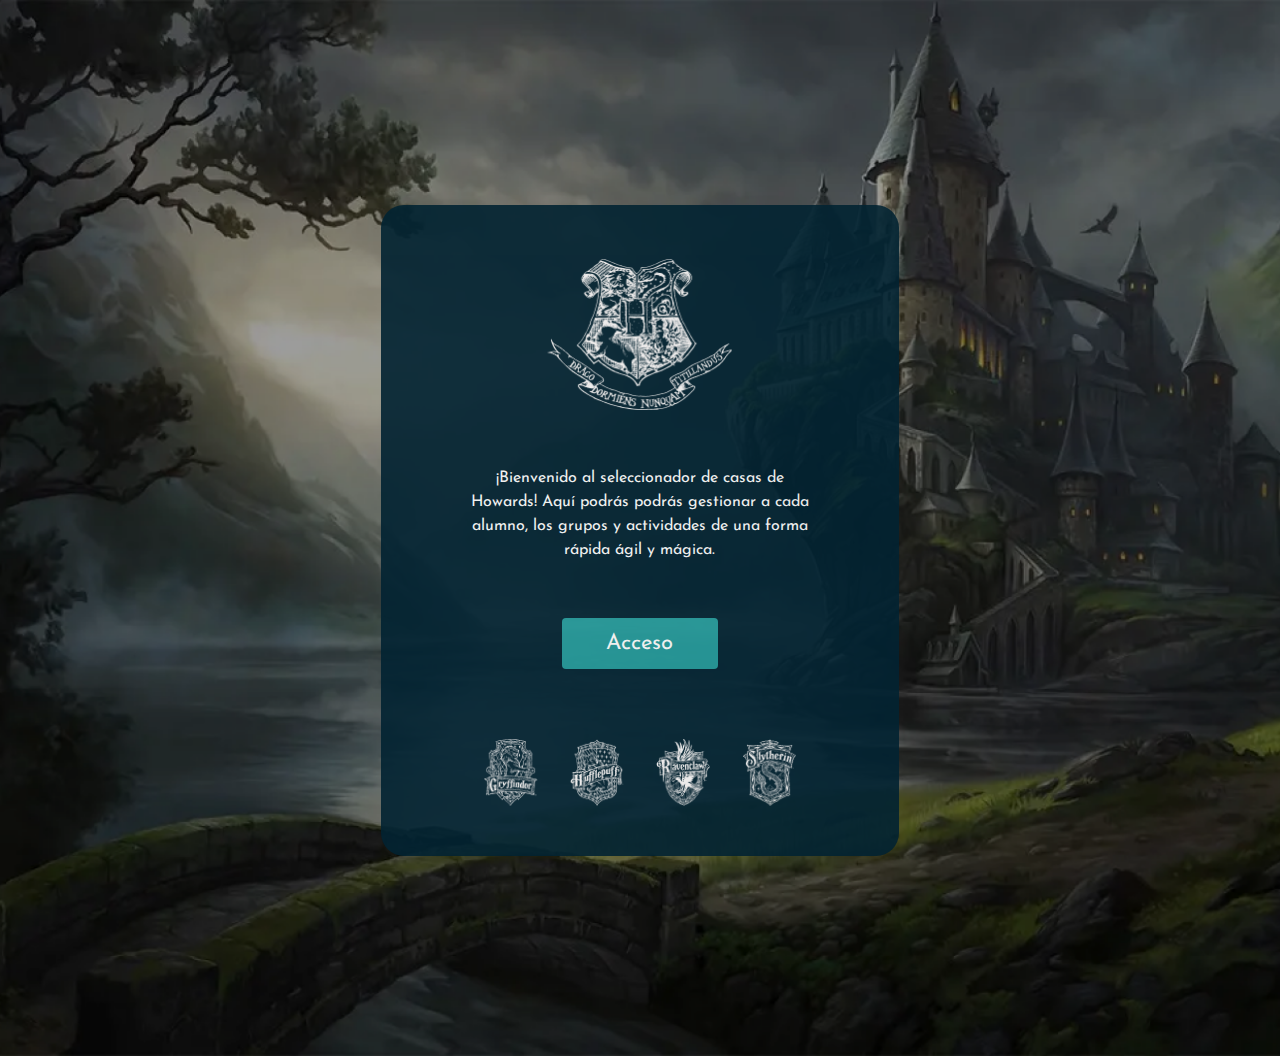
<file: index.html>
<!DOCTYPE html>
<html lang="en">

<head>
  <meta charset="UTF-8">
  <meta name="viewport" content="width=device-width, initial-scale=1.0">
  <title>Howards</title>
  <link rel="stylesheet" href="style.css">
  <link rel="preconnect" href="https://fonts.googleapis.com">
  <link rel="preconnect" href="https://fonts.gstatic.com" crossorigin>
  <link href="https://fonts.googleapis.com/css2?family=Josefin+Sans:wght@300;400;600&display=swap" rel="stylesheet">
</head>

<body id="content-index">
  <main id="content-in">
    <img src="img/hogwarts2.png" alt="">
    <p>¡Bienvenido al seleccionador de casas de Howards! Aquí podrás podrás gestionar a cada alumno, los grupos y
      actividades de una forma rápida ágil y mágica.</p>
    <button onclick="redirection()" id="button-access">Acceso</button>
    <section id="flags-house">
      <img src="img/gryffindor2.png" alt="">
      <img src="img/hufflepuff2.png" alt="">
      <img src="img/ravenclaw2.png" alt="">
      <img src="img/slytherin2.png" alt="">
    </section>
  </main>


  <script src="app.js"></script>
</body>

</html>
</file>
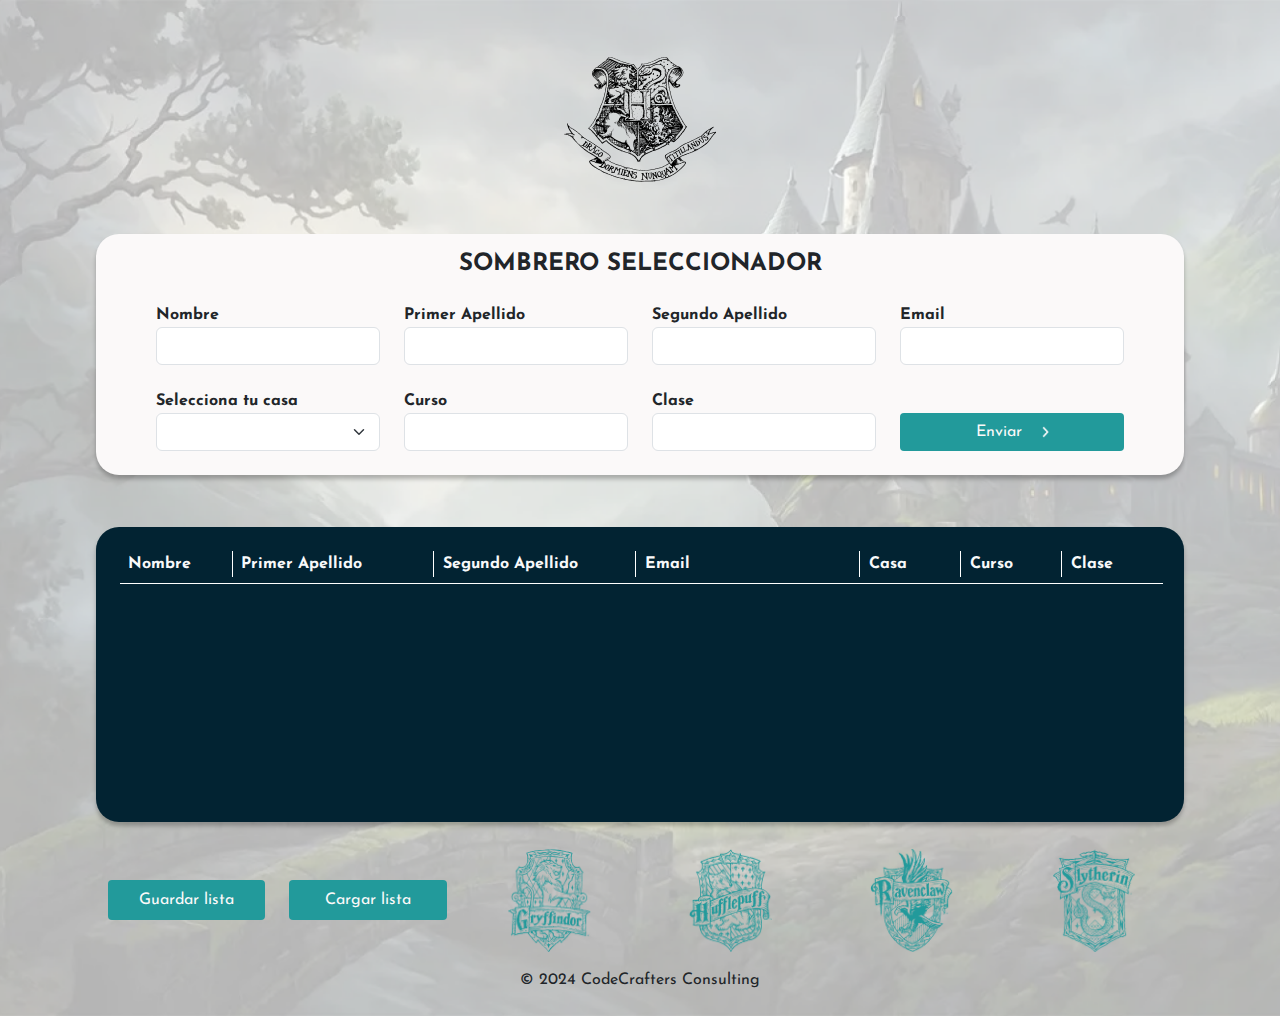
<file: home.html>
<!DOCTYPE html>
<html lang="en">

<head>
  <meta charset="UTF-8" />
  <meta name="viewport" content="width=device-width, initial-scale=1.0" />
  <title>Howards</title>
  <link rel="stylesheet" href="style.css" />
  <link rel="preconnect" href="https://fonts.googleapis.com" />
  <link rel="preconnect" href="https://fonts.gstatic.com" crossorigin />
  <link href="https://fonts.googleapis.com/css2?family=Josefin+Sans:wght@300;400;600&display=swap" rel="stylesheet" />
  <link rel="stylesheet" href="https://cdn.jsdelivr.net/npm/bootstrap@5.3.2/dist/css/bootstrap.min.css" />
</head>

<body class="bodyHome">
  <div class="content">
    <header class="headerHome">
      <img class="logoPrincipal" src="img/logo.png" />
    </header>

    <section id="formHome" class="px-5">
      <h1 class="fs-4 mt-3 fw-bold text-center">SOMBRERO SELECCIONADOR</h1>
      <form action="" id="ourForm">
        <div class="container mt-4 gap-3 ">
          <div class="row">
            <div class="col-xl-3 col-lg-6 col-sm-12">
              <label class="fw-bold" for="floatingInput">Nombre</label>
              <input type="text" class="form-control" id="inputName" required />
            </div>

            <div class="col-xl-3 col-lg-6 col-sm-12">
              <label class="fw-bold" for="floatingInput">Primer Apellido</label>
              <input type="text" class="form-control" id="inputSurname1" required />
            </div>
            <div class="col-xl-3 col-lg-6 col-sm-12">
              <label class="fw-bold" for="floatingInput">Segundo Apellido</label>
              <input type="text" class="form-control" id="inputSurname2" required />
            </div>
            <div class="col-xl-3 col-lg-6 col-sm-12">
              <label class="fw-bold" for="floatingInput">Email</label>
              <input type="email" class="form-control" id="inputEmail" required />
            </div>
          </div>
        </div>
        <div class="container mt-4">
          <div class="row">
            <div class="col-xl-3 col-lg-6 col-sm-12">
              <div class="form-group">
                <label class="custom-no-display fw-bold col-xl-3 col-lg-6 col-sm-12" for="selectCasa">Selecciona tu
                  casa</label>
                <select id="selectCasa" class="form-select" aria-label="Default select example">
                  <option selected></option>
                  <option value="Gryffindor">Gryffindor</option>
                  <option value="Hufflepuff">Hufflepuff</option>
                  <option value="Ravenclaw">Ravenclaw </option>
                  <option value="Slytherin">Slytherin</option>
                </select>
              </div>
            </div>

            <div class="col-xl-3 col-lg-6 col-sm-12">
              <div class="form-group">
                <label class="fw-bold" for="inputCurso">Curso</label>
                <input type="text" class="form-control" id="inputCurso" required>
              </div>
            </div>

            <div class="col-xl-3 col-lg-6 col-sm-12">
              <div class="form-group">
                <label class="fw-bold" for="inputClase">Clase</label>
                <input type="text" class="form-control" id="inputClase" required>
              </div>
            </div>

            <div class="col-xl-3 col-lg-6 col-sm-12">
              <button type="submit" class="buttonSend mt-4 mb-4 w-100 h-70">Enviar
                <img src="img/btn-submit-row-blanco.png" alt="Row righ white">
              </button>
            </div>
          </div>
        </div>
      </form>
    </section>

    <section id="tableHome">
      <div class="container">
        <div class="row " style="width: 98%;">
          <table class="table-default m-4 text-light" id="ourTable">
            <thead>
              <tr class="table-primary text-light">
                <th scope="col" class="thName">Nombre</th>
                <th scope="col" class="thSurname1">Primer Apellido</th>
                <th scope="col" class="thSurname2">Segundo Apellido</th>
                <th scope="col" class="thEmail">Email</th>
                <th scope="col" class="thHome">Casa</th>
                <th scope="col" class="thCourse">Curso</th>
                <th scope="col" class="thClass">Clase</th>
              </tr>
            </thead>
            <tbody>
              <tr>

              </tr>
            </tbody>
          </table>
        </div>
      </div>

    </section>

    <footer class="footerHome mb-2">
      <div class="container col-sm-12">
        <div class="row">
          <div class="col-md-2 col-sm-12 mt-2 d-flex align-items-center">
            <button class="buttonSend w-100 h-auto py-2" id="loadList">Guardar lista</button>
          </div>
          <div class="col-md-2 col-sm-12 mt-2 d-flex align-items-center">
            <button class="buttonSend w-100 h-auto py-2">Cargar lista</button>
          </div>
          <div class="col-md-2 col-sm-6 mt-2  d-flex justify-content-center">
            <img class="logo" src="img/gryffindor.png" />
          </div>
          <div class="col-md-2 col-sm-6 mt-2  d-flex justify-content-center">
            <img class="logo" src="img/hufflepuff.png" />
          </div>
          <div class="col-md-2 col-sm-6 mt-2  d-flex justify-content-center">
            <img class="logo" src="img/ravenclaw.png" />
          </div>
          <div class="col-md-2 col-sm-6  mt-2 d-flex justify-content-center">
            <img class="logo" src="img/slytherin.png" />
          </div>
        </div>
        <div class="container">
          <div class="row">
            <div class="col mt-3 d-flex justify-content-center">
              <p>© 2024 CodeCrafters Consulting</p>
            </div>
          </div>
        </div>
      </div>
    </footer>
  </div>

  <script src="home.js"></script>
  <script src="https://cdn.jsdelivr.net/npm/bootstrap@5.3.2/dist/js/bootstrap.bundle.min.js"
    integrity="sha384-C6RzsynM9kWDrMNeT87bh95OGNyZPhcTNXj1NW7RuBCsyN/o0jlpcV8Qyq46cDfL"
    crossorigin="anonymous"></script>
</body>

</html>
</file>
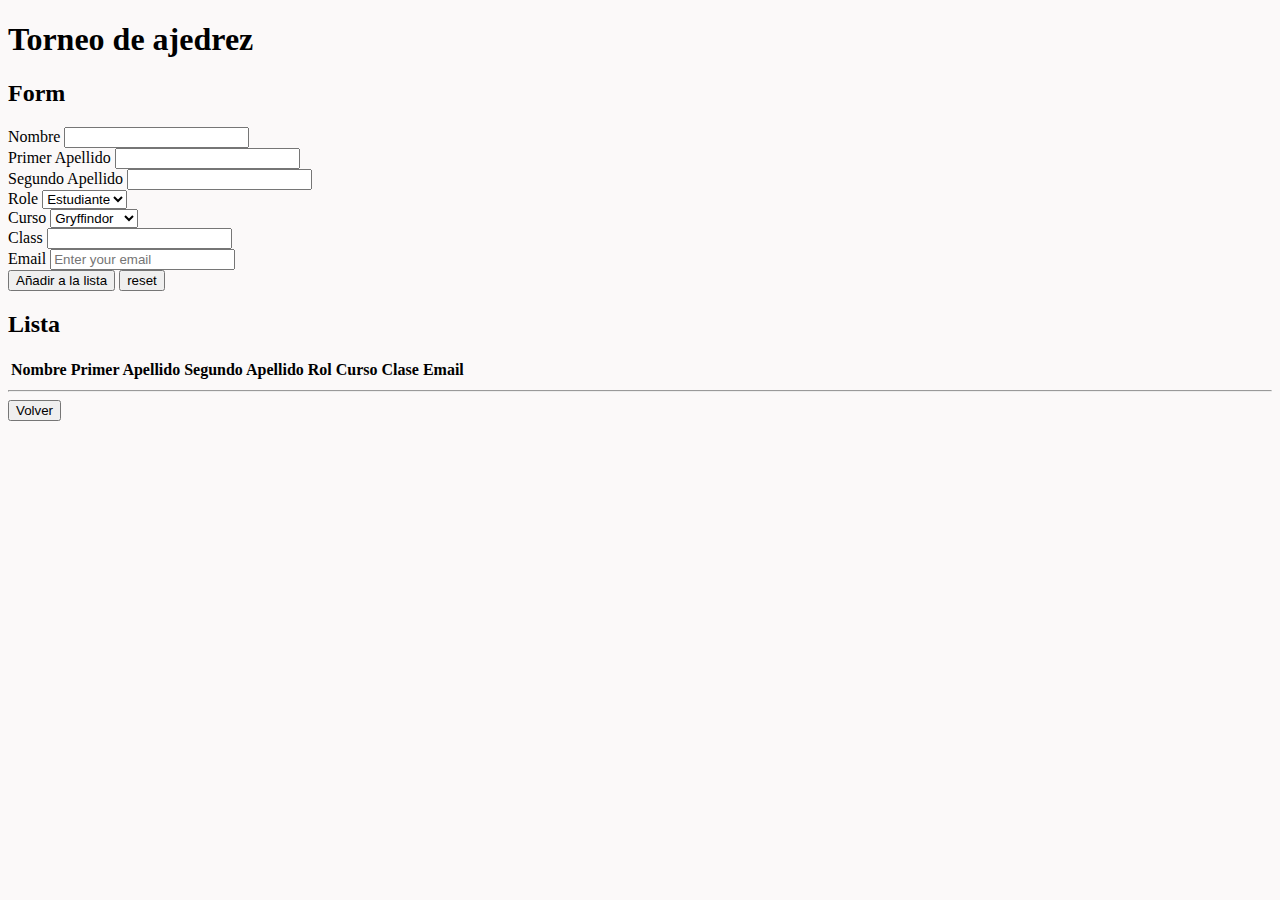
<file: index2.html>
<!DOCTYPE html>
<html lang="en">
<head>
    <meta charset="UTF-8">
    <meta name="viewport" content="width=device-width, initial-scale=1.0">
    <title>Torneito</title>
</head>
<body style="background-color: #FBF9F9;">
    <h1>Torneo de ajedrez</h1>

    <!-- FORM -->
    <h2>Form</h2>
    <form id="myForm">
        <label for="name">Nombre</label>
        <input type="text" id="name" name="name" required><br>

        <label for="surname1">Primer Apellido</label>
        <input type="text" id="surname1" name="surname1" required><br>

        <label for="surname2">Segundo Apellido</label>
        <input type="text" id="surname2" name="surname2"><br>

        <label for="role">Role</label>
        <select id="role" name="role">
            <option value="Estudiante">Estudiante</option>
            <option value="Docente">Docente</option>
            <option value="PASS">PASS</option>
        </select><br>

        <label for="course">Curso</label>
        <select id="course" name="course">
            <option value="Gryffindor">Gryffindor</option>
            <option value="Slytherin">Slytherin</option>
            <option value="Hufflepuff">Hufflepuff</option>
            <option value="Ravenclaw">Ravenclaw</option>
        </select><br>

        <label for="class">Class</label>
        <input type="text" id="class" name="class"><br>

        <label for="email">Email</label>
        <input type="email" id="email" name="email" placeholder="Enter your email"><br>

        <button type="button" onclick="addRow()">Añadir a la lista</button>
        <input type="reset" value="reset">

    </form>

    <h2>Lista</h2>
    <table id="myTable">
        <thead>
            <tr>
                <th>Nombre</th>
                <th>Primer Apellido</th>
                <th>Segundo Apellido</th>
                <th>Rol</th>
                <th>Curso</th>
                <th>Clase</th>
                <th>Email</th>
            </tr>
        </thead>
        <tbody>
            <!-- Rows will be added dynamically here -->
        </tbody>
    </table>

    <hr>
    <a href="index.html"><button>Volver</button></a>

    <script src="app.js"></script>
</body>
</html>
</file>
<file: style.css>
* {
    font-family: 'Josefin Sans', sans-serif;
}

.bodyHome {
    background-image: url('img/imagen-fondo-home.png');
    background-repeat: no-repeat;
    background-size: cover;
}

.content {
    width: 85%;
    height: auto;
    display: flex;
    flex-direction: column;
    align-items: center;
    margin: auto;
    margin-top: 57px;
}

#formHome {
    background-color: #fbf9f9;
    width: 100%;
    height: auto;
    margin-top: 52px;
    margin-bottom: 52px;
    box-shadow: 0px 4px 4px 0px rgba(0, 0, 0, 0.25);
    border-radius: 23px;
}

#tableHome {
    background-color: #022332;
    height: 295px;
    width: 100%;
    margin-bottom: 19px;
    box-shadow: 0px 4px 4px 0px rgba(0, 0, 0, 0.25);
    border-radius: 23px;
}

.buttonSend {
    height: 38px;
    border-radius: 4px;
    border: none;
    background-color: #229A9B;
    color: #fbf9f9;
    display: flex;
    align-items: center;
    justify-content: center;
    column-gap: 20px;
}

.buttonSend img {
    width: 7px;
    height: 11.46px;
}

.footerHome {
    width: 100%;
}

#buttonDelete {
    width: 24px;
    height: 24px;
    border-radius: 50%;
    border: 1px solid #022332;
    background-image: url('img/papelera.png');
    background-repeat: no-repeat;
    background-size: cover;

}

.custom-no-display {
    display: inline;
}

.logo {
    width: 83px;
    height: 103px;
}


.thName {
    width: 10%;
}

.thSurname1,
.thSurname2 {
    width: 18%;
}

.thEmail {
    width: 20%;
}

.thHome,
.thCourse,
.thClass {
    width: 9%;
}

tbody tr {
    border-bottom: 1px solid #FFFFFF;
    height: 7px;
}

.text-light th {
    border-left: 1px solid white;
    padding-left: 0.8%;
}

tr td {
    font-weight: lighter;
}


th:first-child {
    border-left: none;
}


#content-index {
    background-image: url(img/imagen-fondo.png);
    color: white;
    background-repeat: no-repeat;
    background-size: cover;
}

#content-in {
    width: 41%;
    height: auto;
    background-color: #022332;
    opacity: 0.9;
    margin: auto;
    margin-top: 205px;
    margin-bottom: 200px;
    display: flex;
    text-align: center;
    flex-direction: column;
    align-items: center;
    border-radius: 23px;

}

#content-in img {
    width: 185px;
    height: auto;
    color: white;
    margin-top: 54px;
    margin-bottom: 40px;
    max-width: 100%;

}

#content-in p {
    width: 68%;
    padding-bottom: 40px;
    font-size: 1rem;
    line-height: 24px;
}

#flags-house img {
    width: 54.06px;
    height: 67px;
    margin: 0;
}

#flags-house {
    display: flex;
    gap: 2rem;
    height: 68px;
    margin-top: 70px;
    margin-bottom: 48.5px;
}

#button-access {
    width: 156px;
    height: 51px;
    font-size: 22px;
    background-color: #229A9B;
    border-radius: 4px;
    border: none;
    color: white;
}

#button-access:hover {
    background-color: #DFEFE7;
    color: #022332;
    cursor: pointer;
    animation: shake 0.6s infinite;
}

@keyframes shake {
    0% {
        transform: translate(0px, 0px) rotate(0deg);
    }

    25% {
        transform: translate(1px, 1px) rotate(1deg);
    }

    50% {
        transform: translate(-1px, 1px) rotate(-1deg);
    }

    75% {
        transform: translate(2px, -1px) rotate(2deg);
    }

    100% {
        transform: translate(-1px, 1px) rotate(-1deg);
    }
}

@media (min-width: 768px) and (max-width: 950px) {
    #content-in {
        width: 70%;
    }

    #formHome,
    #tableHome {
        width: 90%;
    }

}

@media (max-width: 768px) {
    #content-in {
        width: 95%;
    }

    #flags-house {
        gap: 1rem;
    }

    #formHome,
    #tableHome {
        width: 99%;
    }
}
</file>
